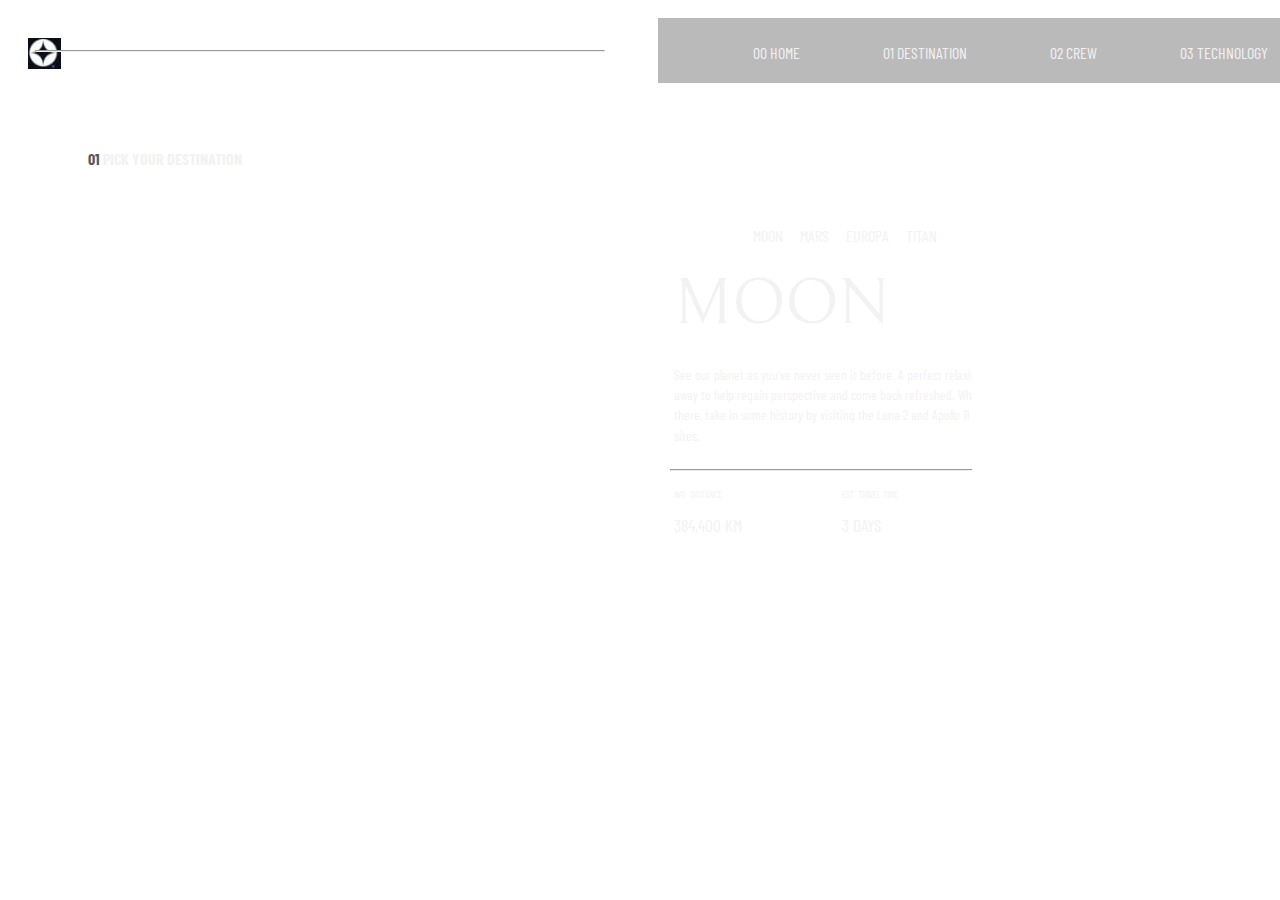
<file: page2.html>
<!DOCTYPE html>
<html lang="en">
<head>
    <meta charset="UTF-8">
    <meta http-equiv="X-UA-Compatible" content="IE=edge">
    <meta name="viewport" content="width=device-width, initial-scale=1.0">
    <title>Destination</title>
    <link href="style2.css" rel= "stylesheet">
    <link href="https://fonts.googleapis.com/css2?family=Barlow+Condensed:wght@100;400&family=Bellefair&family=Kumbh+Sans:wght@300&family=Petemoss&family=Roboto:wght@100;400&family=Source+Sans+Pro&display=swap" rel="stylesheet">
    <link href="https://fonts.googleapis.com/css2?family=Barlow+Condensed:wght@100;400&family=Kumbh+Sans:wght@300&family=Petemoss&family=Roboto:wght@100;400&family=Source+Sans+Pro&display=swap" rel="stylesheet">
</head>
<body>
    <header>
        <img src="littleIcon.JPG" alt="icon" id ="icon">
          <hr>
          <nav>
            <ul>
                <li><a href="./index.html">00 HOME</a></li>
                <li><a href="./page2.html">01 DESTINATION</a></li>
                <li><a href="./page3.html">02 CREW</a></li>
                <li><a href="./page4.html">03 TECHNOLOGY</a></li>
            </ul>
          </nav>
        </header>


         <div id="container2">
         <div class="pictures">
        <p class="heading"> <span>01</span> PICK YOUR DESTINATION</p>
            <figure id="pictures"> </figure>
        </div>
         
        <div class="nav">
            <ul>
                <li><a href= "#moon" id="first">Moon</a></li>
                <li><a href= "#mars" id="second">Mars</a></li>
                <li><a href= "#europa" id="third">Europa</a></li>
                <li><a href= "#titan" id = "fourth">Titan</a></li>
            </ul>
        </div>

            <div id="articles">
        <article id="moon">
        <h2>MOON</h2>
        <p class="moon">See our planet as you’ve never seen it before. A perfect relaxing trip away to help 
            regain perspective and come back refreshed. While you’re there, take in some history by visiting 
            the Luna 2 and Apollo 11 landing sites.</p>
            <hr>
            <div class="details">
            <p class="one">384,400 KM </p>  <p class= "two"> 3 DAYS</p>
            </div>
        </article>
        
    
        <article id="mars">
            <h2>MARS</h2>
            <p class="mars">Don’t forget to pack your hiking boots. You’ll need them to tackle Olympus Mons, 
                the tallest planetary mountain in our solar system. It’s two and a half times the size of 
                Everest! </p>
                <hr>
                <div class="details">
                <p class="one">225 mil. km</p> <p class= "two"> 9 months</p>
                </div>
        </article>


        <article id="europa">
            <h2>EUROPA</h2>
            <p class="europa">The smallest of the four Galilean moons orbiting Jupiter, Europa is a winter 
                lover’s dream. With an icy surface, it’s perfect for a bit of ice skating, curling, hockey, 
                or simple relaxation in your snug wintery cabin.</p>
                <hr>
                <div class="details">
               <p class="one"> 628 mil. km </p> <p class= "two"> 3 years</p>
                </div>
        </article>

        <article id="titan">
            <h2>TITAN</h2>
            <p class="titan">The only moon known to have a dense atmosphere other than Earth, Titan is a home 
                away from home (just a few hundred degrees colder!). As a bonus, you get striking views of the 
                Rings of Saturn. </p>
                <hr>
                <div class="details">
               <p class="one">  1.6 bil. km</p> <p class= "two"> 7 years</p>
                </div>
        </article>
      </div>

</div>

<script src="script.js"></script>
</body>
</html>
</file>
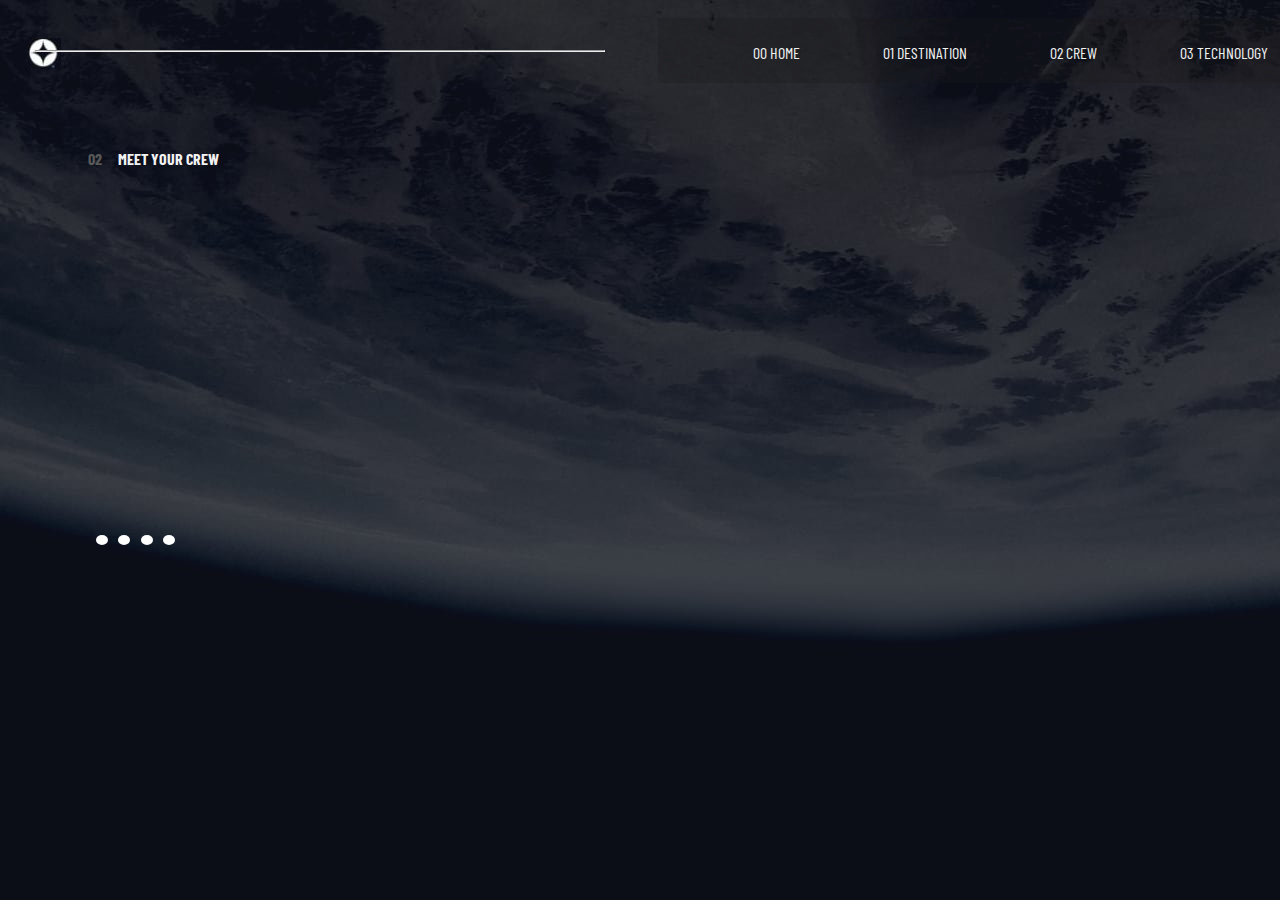
<file: page3.html>
<!DOCTYPE html>
<html lang="en">
<head>
    <meta charset="UTF-8">
    <meta http-equiv="X-UA-Compatible" content="IE=edge">
    <meta name="viewport" content="width=device-width, initial-scale=1.0">
    <title>The Crew</title>
    <link rel="stylesheet" href="style3.css">
    <link href="https://fonts.googleapis.com/css2?family=Barlow+Condensed:wght@100;400&family=Kumbh+Sans:wght@300&family=Petemoss&family=Roboto:wght@100;400&family=Source+Sans+Pro&display=swap" rel="stylesheet">
    <link href="https://fonts.googleapis.com/css2?family=Barlow+Condensed:wght@100;400&family=Bellefair&family=Kumbh+Sans:wght@300&family=Petemoss&family=Roboto:wght@100;400&family=Source+Sans+Pro&display=swap" rel="stylesheet">
</head>
<body>
    <header>
<img src="littleIcon.JPG" alt="icon" id ="icon">
  <hr>
  <nav>
    <ul>
        <li><a href="./index.html">00 HOME</a></li>
              <li><a href="./page2.html">01 DESTINATION</a></li>
              <li><a href="./page3.html">02 CREW</a></li>
              <li><a href="./page4.html">03 TECHNOLOGY</a></li>
    </ul>
  </nav>
</header>

<div id="wrapper">

<div id="firstHalf">
    <p class="heading"> <span>02</span> MEET YOUR CREW</p>

    <div id="aboutTheCrew">
        <article class= "douglas" id = "one">
        <h3>COMMANDER</h3>
        <h2>DOUGLAS HURLEY</h2>
        <p>Douglas Gerald Hurley is an American engineer, former Marine Corps pilot and former NASA astronaut. 
            He launched into space for the third time as commander of Crew Dragon Demo-2.</p>
        </article>

        <article class= "glover" id = "two">
            <h3>PILOT</h3>
            <h2>VICTOR GLOVER</h2>
            <p>Pilot on the first operational flight of the SpaceX Crew Dragon to the International Space 
                Station. Glover is a commander in the U.S. Navy where he pilots an F/A-18.He was a crew member 
                of Expedition 64, and served as a station systems flight engineer.</p>
            </article>

            <article class= "ansari" id = "three">
                <h3>FLIGHT ENGINEER</h3>
                <h2>ANOUSHEH ANSARI</h2>
                <p>Anousheh Ansari is an Iranian American engineer and co-founder of Prodea Systems. Ansari 
                    was the fourth self-funded space tourist, the first self-funded woman to fly to the ISS, 
                    and the first Iranian in space.</p>
                </article>


                <article class= "mark" id = "four">
                    <h3>MISSION SPECIALIST</h3>
                    <h2>MARK SHUTTLEWORTH</h2>
                    <p>Mark Richard Shuttleworth is the founder and CEO of Canonical, the company behind the 
                        Linux-based Ubuntu operating system. Shuttleworth became the first South African to 
                        travel to space as a space tourist.</p>
                    </article>
    </div>
    <div class = "input">
    <button id = "douglas"></button>
    <button id = "glover"></button>
    <button id = "ansari"></button>
    <button id = "mark"></button>
    </div>
</div>

<div id="secondHalf">
<!--Gonna have pictures of crew members-->
</div>

</div>


<script src="script2.js"></script>
</body>
</html>
</file>
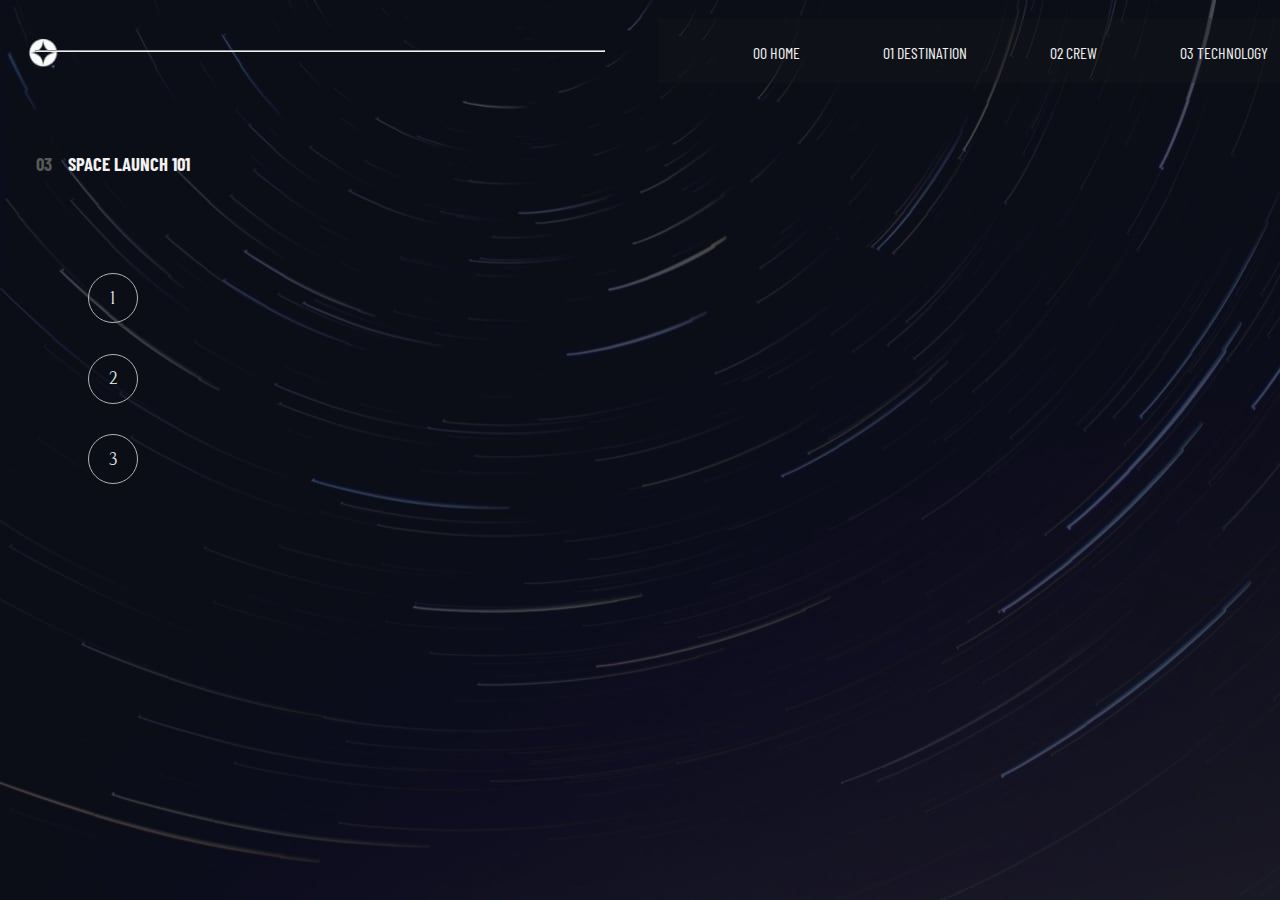
<file: page4.html>
<!DOCTYPE html>
<html lang="en">
<head>
    <meta charset="UTF-8">
    <meta http-equiv="X-UA-Compatible" content="IE=edge">
    <meta name="viewport" content="width=device-width, initial-scale=1.0">
    <title>Technology</title>
    <link rel="stylesheet" href="./style4.css">
    <link href="https://fonts.googleapis.com/css2?family=Barlow+Condensed:wght@100;400&family=Kumbh+Sans:wght@300&family=Petemoss&family=Roboto:wght@100;400&family=Source+Sans+Pro&display=swap" rel="stylesheet">
    <link href="https://fonts.googleapis.com/css2?family=Barlow+Condensed:wght@100;400&family=Bellefair&family=Kumbh+Sans:wght@300&family=Petemoss&family=Roboto:wght@100;400&family=Source+Sans+Pro&display=swap" rel="stylesheet">
</head>
<body>
    <header>
        <img src="littleIcon.JPG" alt="icon" id ="icon">
          <hr>
          <nav>
            <ul>
              <li><a href="./index.html">00 HOME</a></li>
              <li><a href="./page2.html">01 DESTINATION</a></li>
              <li><a href="./page3.html">02 CREW</a></li>
              <li><a href="./page4.html">03 TECHNOLOGY</a></li>
            </ul>
          </nav>
        </header>
        <h3 class = "heading"><span>03</span>  SPACE LAUNCH 101</h3>
    <div id="container">
          <div id="button">
            <button id="one">1</button>
            <button id="two">2</button>
            <button id="three">3</button>
          </div>
        <div id="description">
         <article>
                <p class = "small">THE TERMINOLOGY</p>
                <h2 class = "large">LAUNCH VEHICLE</h2>
                <p class = "medium">A launch vehicle or carrier rocket is a rocket-propelled vehicle used to carry a payload from Earth's 
            surface to space, usually to Earth orbit or beyond. Our WEB-X carrier rocket is the most powerful in 
            operation. Standing 150 metres tall, it's quite an awe-inspiring sight on the launch pad!</p>
          </article>
            
            <article>
                <p class = "small">THE TERMINOLOGY</p>
                <h2 class = "large">SPACE CAPSULE</h2>
                <p class = "medium">A space capsule is an often-crewed spacecraft that uses a blunt-body reentry capsule to reenter the 
                    Earth's atmosphere without wings. Our capsule is where you'll spend your time during the flight. It 
                    includes a space gym, cinema, and plenty of other activities to keep you entertained.</p>
            </article>
            <article>
                <p class = "small">THE TERMINOLOGY</p>
                <h2 class = "large">SPACEPORT</h2>
                <p class = "medium">A spaceport or cosmodrome is a site for launching (or receiving) spacecraft, by analogy to 
                    the seaport for ships or airport for aircraft. Based in the famous Cape Canaveral, our spaceport 
                    is ideally situated to take advantage of the Earth’s rotation for launch.</p>
            </article>
        </div>


    <div id="techPicture">

    </div>










    </div>





        <script src="script3.js"></script>
</body>
</html>
</file>
<file: style2.css>
body{
    background-image: url("https://github.com/Bii-sama/spacesite/blob/main/destinationBG.jpg?raw=true");
    color: #f2f2f2;
    font-family: "Barlow Condensed", sans-serif;
}

header{
    width: 100%;
}

#icon{
    position: relative;
    top: 30px;
    left: 20px;
}

hr{
    width: 45%;
    position: relative;
    left: -320px;
}

nav{
    width: 800px;
    height: 65px;
    background-color: rgba(26, 26, 26,0.3);
    position: relative;
    left: 650px;
    top: -50px;

}

nav ul li{
    display: inline-block;
    list-style: none;
    padding: 25px;
    margin-left: 30px;
}

nav ul li a{
    text-decoration: none;
    color: #f2f2f2;
}

nav ul a::after{
    content: '';
    display: block;
    margin-bottom: 20px;
    width: 0%;
    position: relative;
    height: 3px;
    background-color:#f2f2f2;
    bottom: -20px;
    transition: all ease-in-out 250ms;
}
  
nav ul a:hover::after{
    width: 100%;
}

#container2{
    display:flex;
    flex-direction: row;
}

.pictures{
    margin-left: 80px;
}

.heading{
    font-weight: bolder;
    position: relative;
}

.heading span{
    color: #595959;
}

#pictures{
    width: 430px;
    height: 430px;
    margin-top: 60px;
    margin-left: 30px;
    
}

 .first{
    background-image: url("./imagemoon.png");
    background-repeat: no-repeat;

    
}

 .second{
    background-image: url("./imagemars.png");
    background-repeat: no-repeat;
 } 

 .third{
    background-image: url("./imageeuropa.png");
    background-repeat: no-repeat;
    
}

 .fourth{
    background-image: url("./imagetitan.png");
    background-repeat: no-repeat;
    
    
}

.nav{
    width: 450px;
    height: 50px;
    top: 70px;
    position: relative;
    left: 118px;
   
}

.nav ul li{
    display: inline-block;
    list-style: none;
    padding: 7px;
}

.nav ul li a{
    text-decoration: none;
    color: #f2f2f2;
    text-transform: uppercase;
    cursor: pointer;

}

.nav ul li a::after{
    content: '';
    display: block;
    margin-bottom: 20px;
    width: 0%;
    position: relative;
    height: 3px;
    background-color:#f2f2f2;
    bottom: -10px;
    transition: all ease-in-out 250ms;
}

.nav ul a:hover::after{
    width: 100%;
}

#articles{
    width: 480px;
    height: 300px;
    top: 130px;
    position: relative;
    left: -300px;
    overflow: hidden;
}

#moon{
    width: 350px;
    height: 300px;
    position: relative;
    left: 55px;
    top: -50px;
}

#moon h2{
    font-size: 65px;
    font-family: bellefair;
    font-weight: lighter;
}

#moon p{
    font-size: 13.5px;
    position: relative;
    top: -30px;
    line-height: 1.5;
}

#moon hr{
    width: 345px;
    position: relative;
    top: -20px;
    left: -5px;
}

#moon .details{
    display: flex;
    flex-direction: row;
    width: 450px;
}

#moon .details .one{
    margin-right: 100px;
    font-size: 17.5px;
}

#moon .details .two{
    margin-right: 100px;
    font-size: 17.5px;
}

#moon .details .one::before{
    width: auto;
    content: 'Avg. distance';
    display: block;
    text-transform: uppercase;
    font-size: 10px;
    margin-bottom: 10px;
}

#moon .details .two::before{
    width: auto;
    content: 'Est. travel time';
    display: block;
    text-transform: uppercase;
    font-size: 10px;
    margin-bottom: 10px;
}

#mars{
    width: 350px;
    height: 300px;
    position: relative;
    left: 55px;
    top: -50px;
}

#mars h2{
    font-size: 65px;
    font-family: bellefair;
    font-weight: lighter;
}

#mars p{
    font-size: 13.5px;
    position: relative;
    top: -30px;
    line-height: 1.5;
}

#mars hr{
    width: 345px;
    position: relative;
    top: -20px;
    left: -5px;
}

#mars .details{
    display: flex;
    flex-direction: row;
    width: 450px;
}

#mars .details .one{
    margin-right: 100px;
    font-size: 17.5px;
}

#mars .details .two{
    margin-right: 100px;
    font-size: 17.5px;
}

#mars .details .one::before{
    width: auto;
    content: 'Avg. distance';
    display: block;
    text-transform: uppercase;
    font-size: 10px;
    margin-bottom: 10px;
}

#mars .details .two::before{
    width: auto;
    content: 'Est. travel time';
    display: block;
    text-transform: uppercase;
    font-size: 10px;
    margin-bottom: 10px;
}

#europa{
    width: 350px;
    height: 300px;
    position: relative;
    left: 55px;
    top: -50px;
}

#europa h2{
    font-size: 65px;
    font-family: bellefair;
    font-weight: lighter;
}

#europa p{
    font-size: 13.5px;
    position: relative;
    top: -30px;
    line-height: 1.5;
}

#europa hr{
    width: 345px;
    position: relative;
    top: -20px;
    left: -5px;
}

#europa .details{
    display: flex;
    flex-direction: row;
    width: 450px;
}

#europa .details .one{
    margin-right: 100px;
    font-size: 17.5px;
}

#europa .details .two{
    margin-right: 100px;
    font-size: 17.5px;
}

#europa .details .one::before{
    width: auto;
    content: 'Avg. distance';
    display: block;
    text-transform: uppercase;
    font-size: 10px;
    margin-bottom: 10px;
}

#europa .details .two::before{
    width: auto;
    content: 'Est. travel time';
    display: block;
    text-transform: uppercase;
    font-size: 10px;
    margin-bottom: 10px;
}

#titan{
    width: 350px;
    height: 300px;
    position: relative;
    left: 55px;
    top: -50px;
}

#titan h2{
    font-size: 65px;
    font-family: bellefair;
    font-weight: lighter;
}

#titan p{
    font-size: 13.5px;
    position: relative;
    top: -30px;
    line-height: 1.5;
}

#titan hr{
    width: 345px;
    position: relative;
    top: -20px;
    left: -5px;
}

#titan .details{
    display: flex;
    flex-direction: row;
    width: 450px;
}

#titan .details .one{
    margin-right: 100px;
    font-size: 17.5px;
}

#titan .details .two{
    margin-right: 100px;
    font-size: 17.5px;
}

#titan .details .one::before{
    width: auto;
    content: 'Avg. distance';
    display: block;
    text-transform: uppercase;
    font-size: 10px;
    margin-bottom: 10px;
}

#titan .details .two::before{
    width: auto;
    content: 'Est. travel time';
    display: block;
    text-transform: uppercase;
    font-size: 10px;
    margin-bottom: 10px;
}
</file>
<file: style3.css>
body{
    background-image: url("./backgroundcrewdesktop.jpg");
    color: #f2f2f2;
    font-family: "Barlow Condensed", sans-serif;
}

header{
    width: 100%;
}

#icon{
    position: relative;
    top: 30px;
    left: 20px;
}

hr{
    width: 45%;
    position: relative;
    left: -320px;
}

nav{
    width: 800px;
    height: 65px;
    background-color: rgba(26, 26, 26,0.3);
    position: relative;
    left: 650px;
    top: -50px;

}

nav ul li{
    display: inline-block;
    list-style: none;
    padding: 25px;
    margin-left: 30px;
}


nav ul li a{
    text-decoration: none;
    color: #f2f2f2;
}

nav ul a::after{
    content: '';
    display: block;
    margin-bottom: 20px;
    width: 0%;
    position: relative;
    height: 3px;
    background-color:#f2f2f2;
    bottom: -20px;
    transition: all ease-in-out 250ms;
}
  
nav ul a:hover::after{
    width: 100%;
}

#wrapper{
    display: flex;
    flex-direction: row;
}

#firstHalf{
    width: 450px;
    height: auto;
}

.heading{
    font-weight: bolder;
    position: relative;
    margin-left: 80px;
}

.heading span{
    color: #595959;
    margin-right: 12.5px;
}

#aboutTheCrew{
    width: 370px;
    margin-top: 80px;
    margin-left: 80px;
    height: 180px;
    overflow: hidden;
}

article h2{
   font-size: 30px;
   font-family: bellefair;
   font-weight: lighter;
}


article h3{
    color:#b3b3b3;
    font-family: bellefair;
    font-weight: lighter;
}


article p{
    color: #b3b3b3;
    font-size: 12.5px;
    line-height: 1.5;
}


#secondHalf{
    width: 450px;
    height: 400px;
    margin-left: 250px;
    margin-top: 80px;
    

}

.person1{
    background-image: url("./imagedouglashurley.png");
    background-repeat: no-repeat;
}

.person2{
    background-image: url("./imagevictorglover.png");
    background-repeat: no-repeat;
}

.person3{
    background-image: url("./imageanoushehansari.png");
    background-repeat: no-repeat;
}

.person4{
    background-image: url("./imagemarkshuttleworth.png");
    background-repeat: no-repeat;
}

.input{
    width: 100px;
    height: 30px;
    margin-left: 80px;
    margin-top: 100px;
}

button{
    width: 10px;
    height: 10px;
    background-color:#fff;
    border-radius: 50%;
    margin-left: 7.5px;
    border-style: none;
}
</file>
<file: style4.css>
body{
    background-image: url("./backgroundtechnologydesktop.jpg");
    color: #f2f2f2;
    font-family: "Barlow Condensed", sans-serif;
}

header{
    width: 100%;
}

#icon{
    position: relative;
    top: 30px;
    left: 20px;
}

hr{
    width: 45%;
    position: relative;
    left: -320px;
}

nav{
    width: 800px;
    height: 65px;
    background-color: rgba(26, 26, 26,0.3);
    position: relative;
    left: 650px;
    top: -50px;

}

nav ul li{
    display: inline-block;
    list-style: none;
    padding: 25px;
    margin-left: 30px;
}

nav ul li a{
    text-decoration: none;
    color: #f2f2f2;
}

nav ul a::after{
    content: '';
    display: block;
    margin-bottom: 20px;
    width: 0%;
    position: relative;
    height: 3px;
    background-color:#f2f2f2;
    bottom: -20px;
    transition: all ease-in-out 250ms;
}
  
nav ul a:hover::after{
    width: 100%;
}

#container{
    width: 100%;
    height: auto;
    display: flex;
    flex-direction: row;
}

#description{
    width: 330px;
    height: 240px;
    margin-left: 80px;
    overflow: hidden;
    margin-top: 70px;
}

.heading{
    font-weight: bolder;
    position: relative;
    margin-left: 27.5px;
    
}

.heading span{
    color: #595959;
    margin-right: 12.5px;
}

article{
    margin-left: 27.5px;
}

#button{
    height: 212px;
    margin-top: 80px;
    margin-left: 80px;
}

button{
    display: block;
    width: 50px;
    height: 50px;
    border-radius: 50%;
    border-style: solid;
    border-color:  #b3b3b3;
    border-width: 1px;
    font-family: bellefair;
    font-size: 18px;
    background-color: rgba(242, 242, 242, 0);
    color: #f2f2f2;
    
}

#one{
    margin-bottom: 30.5px;
}

#two{
    margin-bottom: 30.5px;
}

.small{
    font-size: 13.5px;
    color: #b3b3b3
}

.large{
    font-family: bellefair;
    font-size: 30px;
    word-spacing: 0.2em;
    font-weight: lighter;
    
}

.medium{
    font-size: 14.3px;
    line-height: 1.78;
    color: #b3b3b3
}

#techPicture{
    width: 520px;
    height: 423px;
    margin-left: 290px;
}

.one{
    background-image: url("./imagelaunchvehicleportrait.jpg");
}

.two{
    background-image: url("./imagespacecapsuleportrait.jpg");
}

.three{
    background-image: url("./imagespaceportportrait.jpg");
}
</file>
